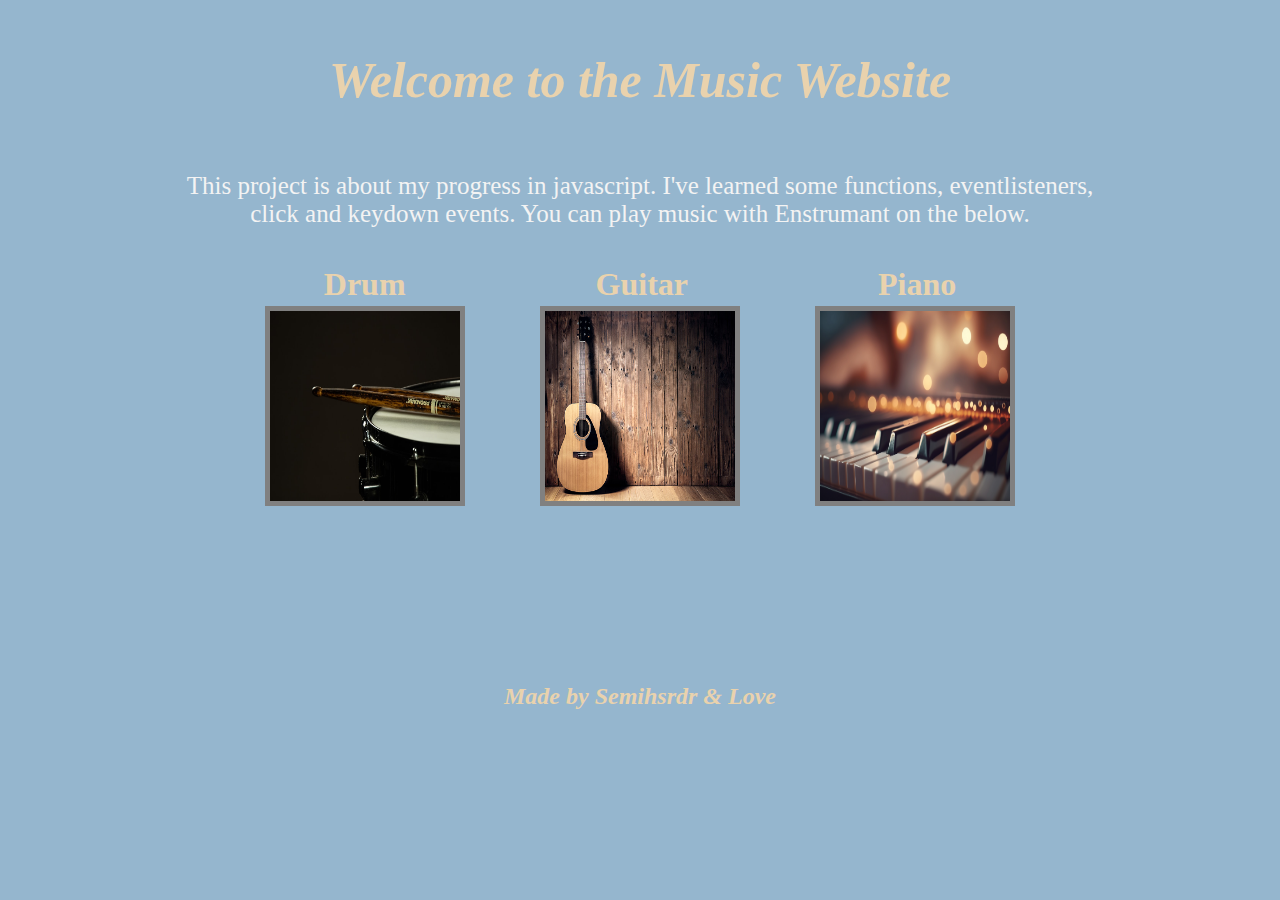
<file: index.html>
<!DOCTYPE html>
<html lang="en">
<head>
    <meta charset="UTF-8">
    <meta name="viewport" content="width=device-width, initial-scale=1.0">
    <title>Play Enstrumant</title>
    <link rel="stylesheet" href="style.css">
</head>
<body>
    <h1>Welcome to the Music Website</h1>
    <p class="exp">This project is about my progress in javascript.
        I've learned some functions, eventlisteners, click and keydown events.
        You can play music with Enstrumant on the below.</p>
    <div class="text-container">
        <div class="enstrumant"><a href="./Drum Kit Starting Files/index.html">Drum</a></div>
        <div class="enstrumant"><a href="./Play Guitar Chords/index.html">Guitar</a></div>
        <div class="enstrumant"><a href="./Play Piano/index.html">Piano</a></div>
    </div>
    <div class="container">
        <button onclick="location.href='./Drum Kit Starting Files/drum.html';" class="drum musical"><span style="visibility: hidden;">drum</span> </button>
        <button onclick="location.href='./Play Guitar Chords/guitar.html';" class="guitar musical"><span style="visibility: hidden;">guitar</span> </button>
        <button onclick="location.href='./Play Piano/piano.html';" class="piano musical"><span style="visibility: hidden;">piano</span> </button>
    </div>
    <script src="index.js"></script>
</body>
<footer>
    <h2>Made by Semihsrdr & Love</h2>
</footer>
</html>
</file>
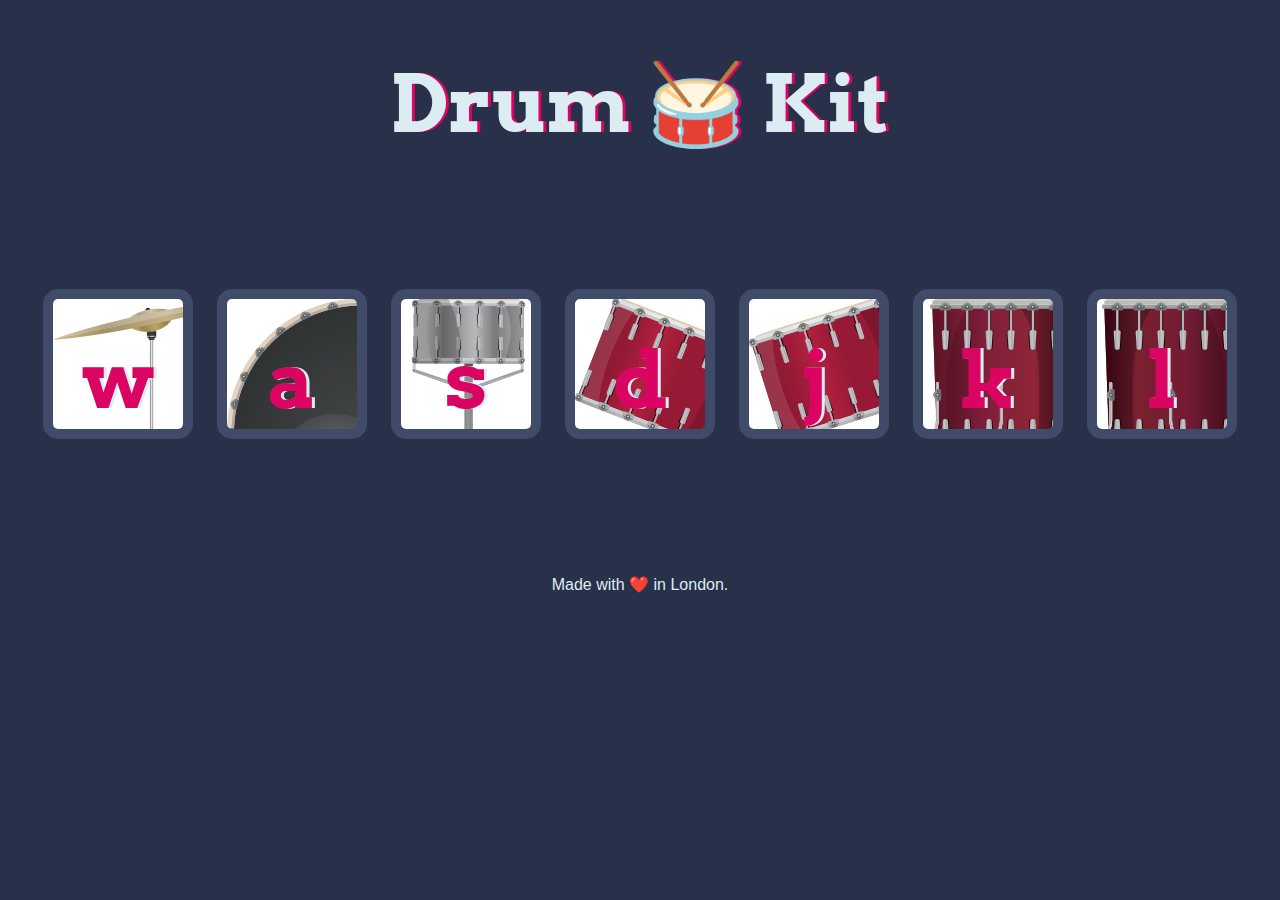
<file: Drum Kit Starting Files/drum.html>
<!DOCTYPE html>
<html lang="en" dir="ltr">

<head>
  <meta charset="utf-8">
  <title>Drum Kit</title>
  <link rel="stylesheet" href="styles.css">
  <link href="https://fonts.googleapis.com/css?family=Arvo" rel="stylesheet">
</head>

<body>

  <h1 id="title">Drum 🥁 Kit</h1>
  <div class="set">
    <button class="w drum">w</button>
    <button class="a drum">a</button>
    <button class="s drum">s</button>
    <button class="d drum">d</button>
    <button class="j drum">j</button>
    <button class="k drum">k</button>
    <button class="l drum">l</button>
  </div>

  <script src="index.js"></script>
  <footer>
    Made with ❤️ in London.
  </footer>
</body>

</html>
</file>
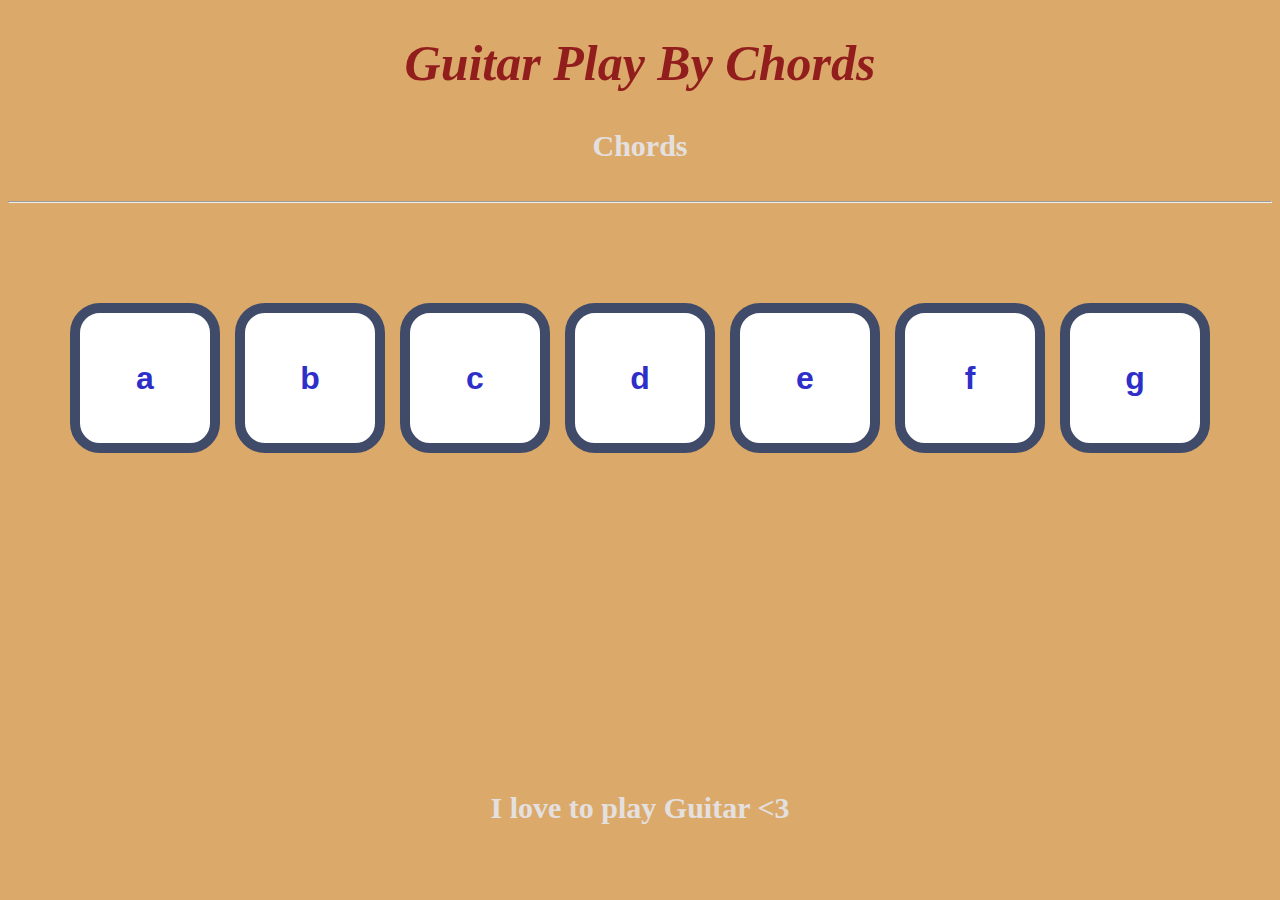
<file: Play Guitar Chords/guitar.html>
<!DOCTYPE html>
<html lang="en">
<head>
    <meta charset="UTF-8">
    <meta name="viewport" content="width=device-width, initial-scale=1.0">
    <title>Play Guitar Chords</title>
    <link rel="stylesheet" href="style.css">
</head>
<body>
    <h1>Guitar Play By Chords</h1>
    <h2>Chords</h2>
    <hr style="background-color: black;">

    <section class="container">
        <button class="box a">a</button>
        <button class="box b">b</button>
        <button class="box c">c</button>
        <button class="box d">d</button>
        <button class="box e">e</button>
        <button class="box f">f</button>
        <button class="box g">g</button>
    </section>
    <script src="index.js"></script>
</body>
<footer>
    <h2>I love to play Guitar <3</h2>
</footer>
</html>
</file>
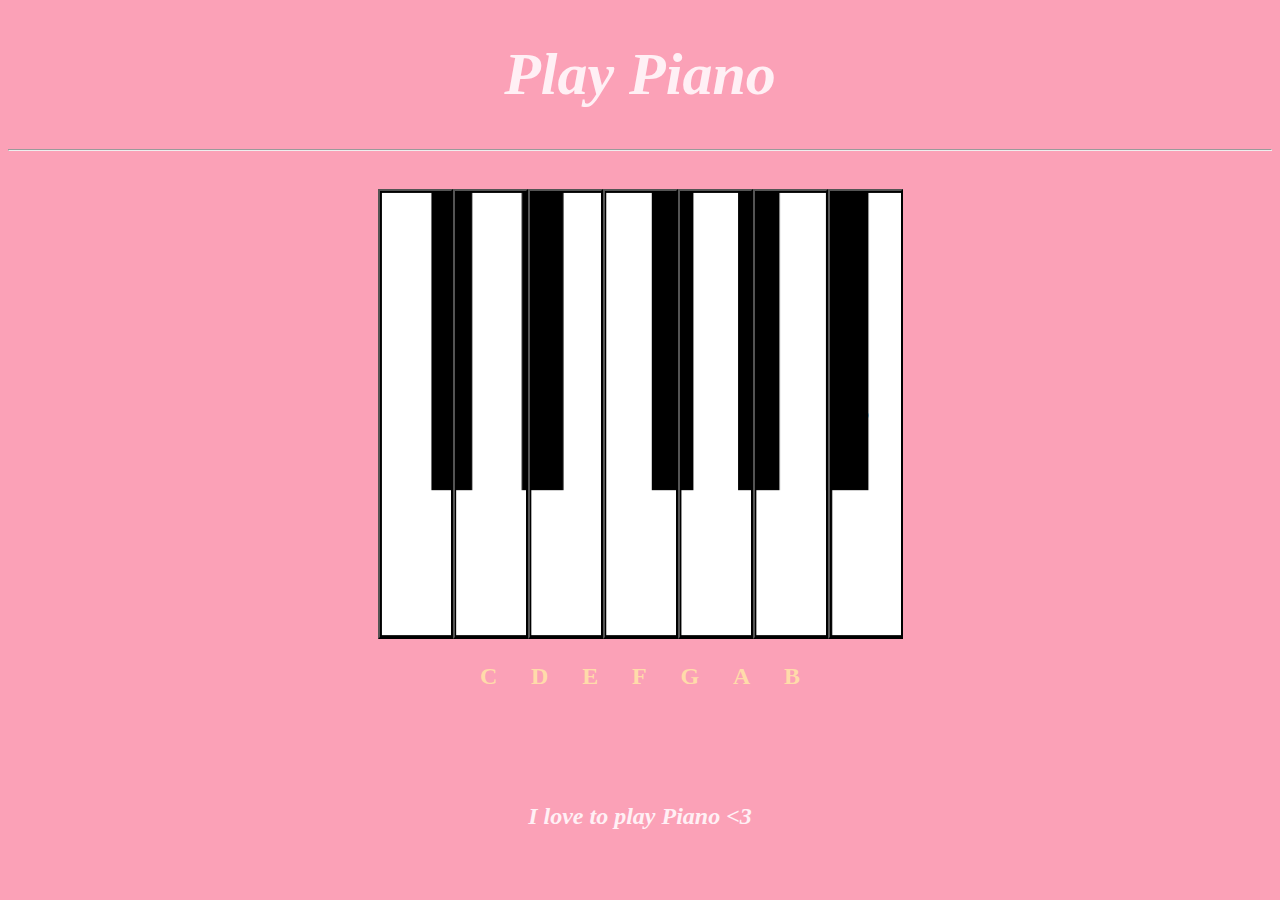
<file: Play Piano/piano.html>
<!DOCTYPE html>
<html lang="en">
<head>
    <meta charset="UTF-8">
    <meta name="viewport" content="width=device-width, initial-scale=1.0">
    <title>Play Piano</title>
    <link rel="stylesheet" href="style.css">
</head>
<body>
    <h1>Play Piano</h1>
    <hr style="background-color: black;">

    <section class="container">
        <button class="box c"><span style="color: white; margin-left: 10px;">c</span></button>
        <button class="box d"><span style="color: white;">d</span></button>
        <button class="box e"><span style="color: white; float: right;">e</span></button>
        <button class="box f"><span style="color: white;">f</span></button>
        <button class="box g"><span style="color: white; margin-right: 20px;">g</span></button>
        <button class="box a"><span style="color: white;">a</span></button>
        <button class="box b"><span style="color: black;">b</span></button>
    </section>
    <div class="notes">
        <div><p>C</p></div>
        <div><p>D</p></div>
        <div><p>E</p></div>
        <div><p>F</p></div>
        <div><p>G</p></div>
        <div><p>A</p></div>
        <div><p>B</p></div>
    </div>
    <script src="index.js"></script>
</body>
<footer>
    <h2>I love to play Piano <3</h2>
</footer>
</html>
</file>
<file: style.css>
body{
    background-color: #95b6ce;
}
h1{
    text-align: center;
    margin-top: 4%;
    color: #e9d2ad;
    font-size: 50px;
    font-style: italic;
}
h2{
    text-align: center;
    font-style: italic;
    color: #e9d2ad;
}
.exp{
    margin-top: 5%;
    text-align: center;
    margin-left: 12%;
    margin-right: 12%;
    font-size: 25px;
    color: #f3f3f3;
}
.container{
    display: flex;
    justify-content: center;
    width: 100%;
    gap: 75px;
    height: 40vh;
    align-items: start;
    grid-template-rows: 1fr 1fr 1fr;
    margin-top: none;
}
.text-container{
    display: flex;
    justify-content: center;
    width: 100%;
    gap: 190px;
    margin-top: 3%;
    margin-bottom: 0;
}
.enstrumant{
    font-size: 2em;
    font-weight: bold;
    color: rgba(7, 7, 128, 0.877);
}
.musical{
    margin-top: 3px;
    width: 200px;
    height: 200px;
    border: 5px solid gray;
}
.drum{
    background: url(images/drum.jpg);
    background-size: 100% 100%;
}
.guitar{
    background-image: url(images/guitar.jpg);
    background-size: 100% 100%;
}
.piano{
    background-image: url(images/piano.jpg);
    background-size: 100% 100%;
}
.pressed{
    box-shadow: 0 3px 4px 0 #DBEDF3;
    opacity: 0.5;
}
a{
    color: #e9d2ad;
}
.musical:hover{
    opacity: 0.7;

}
a:link,a:visited{
    text-decoration: underline;
    text-decoration: none;


}
a:hover {
    text-decoration: none;
    color: #f8e8d3;
  }
</file>
<file: Drum Kit Starting Files/styles.css>
body {
  text-align: center;
  background-color: #283149;
}

h1 {
  font-size: 5rem;
  color: #DBEDF3;
  font-family: "Arvo", cursive;
  text-shadow: 3px 0 #DA0463;

}

footer {
  color: #DBEDF3;
  font-family: sans-serif;
}

.w {
  background-image: url("images/crash.png");
}

.a {
  background-image: url("images/kick.png");

}

.s {
  background-image: url("images/snare.png");

}

.d {
  background-image: url("images/tom1.png");

}

.j {
  background-image: url("images/tom2.png");

}

.k {
  background-image: url("images/tom3.png");

}

.l {
  background-image: url("images/tom4.png");

}

.set {
  margin: 10% auto;
}

.game-over {
  background-color: red;
  opacity: 0.8;
}

.pressed {
  box-shadow: 0 3px 4px 0 #DBEDF3;
  opacity: 0.5;
}

.red {
  color: red;
}

.drum {
  outline: none;
  border: 10px solid #404B69;
  font-size: 5rem;
  font-family: 'Arvo', cursive;
  line-height: 2;
  font-weight: 900;
  color: #DA0463;
  text-shadow: 3px 0 #DBEDF3;
  border-radius: 15px;
  display: inline-block;
  width: 150px;
  height: 150px;
  text-align: center;
  margin: 10px;
  background-color: white;
}
</file>
<file: Play Guitar Chords/style.css>
h1{
    text-align: center;
    font-size: 50px;
    font-weight: bold;
    font-style: italic;
    color:rgb(146, 29, 29);
}
h2{
    text-align: center;
    margin-top: 3%;
    margin-bottom: 3%;
    font-size: 30px;
    font-weight: bold;
    color: rgb(228, 224, 224);
}
body{
    background-color: rgb(219, 170, 107);
}
.container{
    display: flex;
    justify-content: center;
    align-items: start;
    margin-top: 100px;
    gap: 15px;
    height: 50vh;
}
.box{
  outline: none;
  border: 10px solid #404B69;
  font-size: 2rem;
  line-height: 0;
  font-weight: 900;
  color: rgb(46, 46, 201);
  border-radius: 20%;
  display: inline-block;
  width: 150px;
  height: 150px;
  text-align: center;

  background-color: white;
}
.pressed {
    box-shadow: 0 3px 4px 0 #DBEDF3;
    opacity: 0.5;
  }
</file>
<file: Play Piano/style.css>
body{
    background-color: #FBA1B7;
}

h1{
    text-align: center;
    font-size: 60px;
    font-style: italic;
    color: #FFF0F5;
}
h2{
    font-style: italic;
    color: #FFF0F5;

}
.container{
    display: flex;
    justify-content: center;
    margin-top: 3%;
    
}
.box{
    width: 75px;
    height: 450px;

}

footer{
    text-align: center;
    margin-top: 7%;
}

.a{
    background-image: url(./keys/sixthkey.png);
    background-size: cover;
}   
.b{
    background-image: url(./keys/seventhkey.png);
    background-size: cover;
}
.c{
    background-image: url(./keys/firstkey.png);
    background-size: cover;
}
.d{
    background-image: url(./keys/secondkey.png);
    background-size: cover;
}
.e{
    background-image: url(./keys/thirdkey.png);
    background-size: cover;
}
.f{
    background-image: url(./keys/fourthkey.png);
    background-size: cover;
}
.g{
    background-image: url(./keys/fifthkey.png);
    background-size: cover;
}
.pressed{
    opacity: 0.7;
}
.notes{
    display: flex;
    width: 28%;
    justify-content: space-around;
    margin-left: 36%;

}
p{
    color: #FFDBAA;
    font-weight: bold;
    font-size: 1.5rem;
}
</file>
